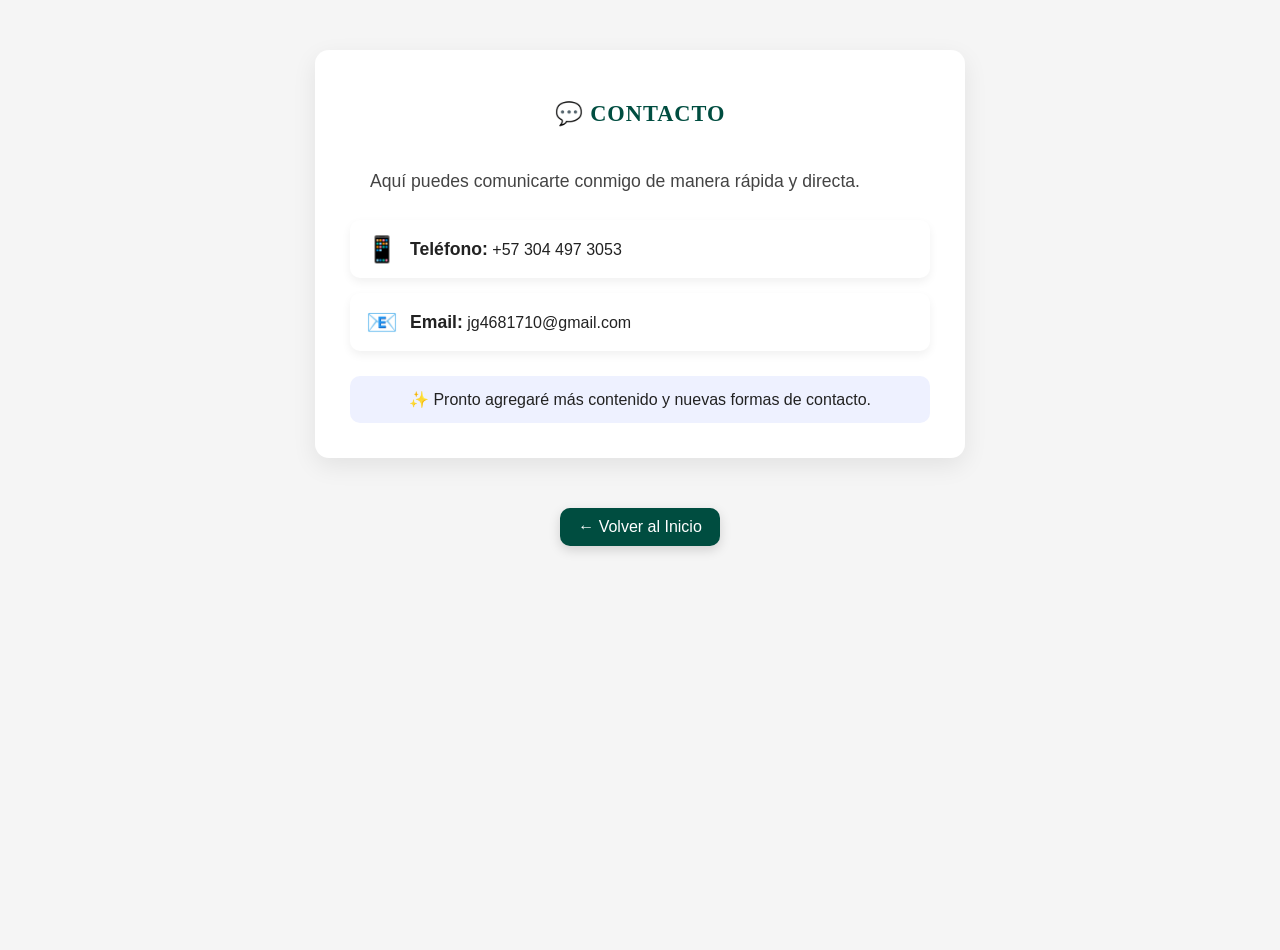
<file: pages/contacto.html>
<!doctype html>
<html lang="es">
<head>
  <meta charset="utf-8" />
  <meta name="viewport" content="width=device-width, initial-scale=1" />
  <title>Contacto — Julian Gutiérrez</title>

  <!-- IMPORTA styles.css (esta línea NO toca la página principal) -->
  <link rel="stylesheet" href="../css/styles.css">
</head>

<body>

  <div class="contact-page">

    <h1 class="contact-title">💬 Contacto</h1>

    <p class="intro">
      Aquí puedes comunicarte conmigo de manera rápida y directa.
    </p>

    <!-- TELEFONO -->
<div class="contact-item phone" id="phoneBox">
  <span class="emoji">📱</span>
  <div>
    <strong>Teléfono:</strong>
    <span class="text">+57 304 497 3053</span>
  </div>
</div>

    <!-- EMAIL -->
<div class="contact-item" onclick="onEmailClick()">
  <span class="emoji">📧</span>
  <div>
    <strong>Email:</strong>
    <span class="text">jg4681710@gmail.com</span>
  </div>
</div>


    <!-- MENSAJE FINAL -->
    <div class="soon">
      ✨ Pronto agregaré más contenido y nuevas formas de contacto.
    </div>

  </div>

  <!-- Botón Volver al Inicio -->
  <a class="back-btn" href="../index.html">← Volver al Inicio</a>

  <script>
  // MENSAJE DE LLAMADA
  function showCallMessage() {
    const msg = document.getElementById("callMessage");
    msg.classList.add("show");
    setTimeout(() => msg.classList.remove("show"), 3500);
  }

  // CLICK EN TELÉFONO
  function onPhoneClick() {
    showCallMessage();
    setTimeout(() => {
      window.location.href = "tel:+573044973053";
    }, 1200);
  }

  // CLICK EN EMAIL → IR A CONTACTO & ENVÍO EN INDEX
  function onEmailClick() {
    window.location.href = "../index.html#contacto";
  }
</script>

<div id="callMessage" class="call-alert">
  <span class="sound-wave">🔊</span>
  <span class="sound-wave">🔊</span>
  <span class="sound-wave">🔊</span>
  <br>

 <div id="callMessage" class="call-alert">
  🔊 La llamada está sonando… Por favor espera.
</div>


<script>
  const phoneBox = document.getElementById("phoneBox");
  const callMsg = document.getElementById("callMessage");

  phoneBox.addEventListener("click", function(e) {
    e.preventDefault(); // Evita que abra app de llamadas

    callMsg.style.display = "block";

    // Sonido/onda animada (tres vibraciones)
    callMsg.innerHTML = "🔊 La llamada está sonando…";

    let count = 0;
    const interval = setInterval(() => {
      callMsg.innerHTML = "🔊".repeat(count + 1) + " Llamando…";
      count++;

      if (count === 3) clearInterval(interval);
    }, 500);

    // Ocultar después de 3 segundos
    setTimeout(() => {
      callMsg.style.display = "none";
    }, 3000);
  });
</script>

</body>
</html>
</file>
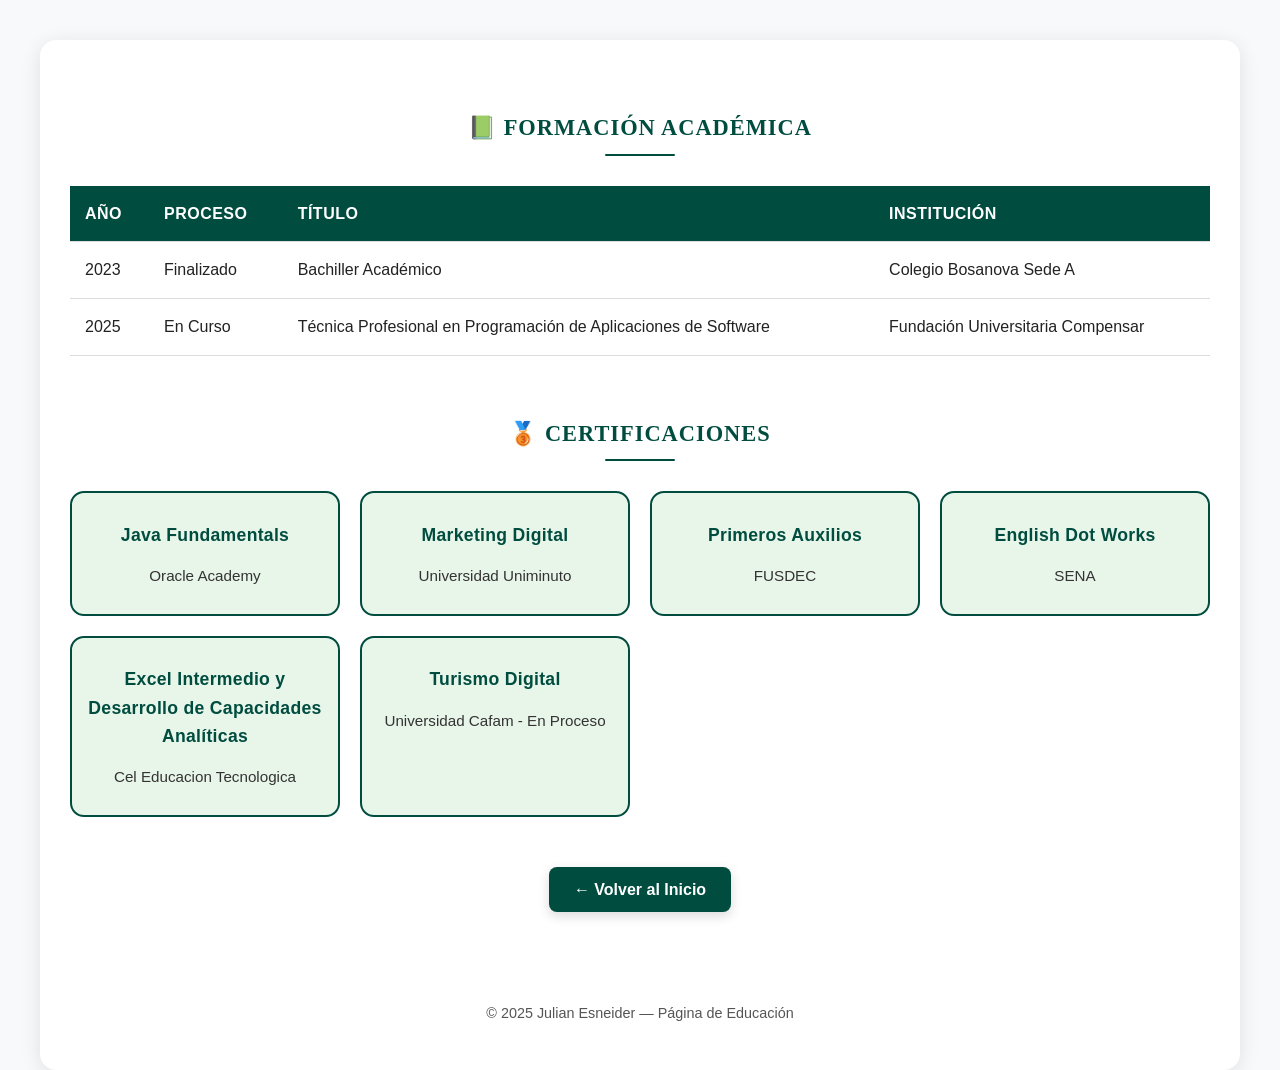
<file: pages/educacion.html>
<!doctype html>
<html lang="es">
<head>
  <meta charset="utf-8">
  <meta name="viewport" content="width=device-width,initial-scale=1">
  <title>Formación Académica — Julian Esneider</title>
  <link rel="stylesheet" href="../css/styles.css">
  <style>
    body {
      background-color: #f8f9fa;
      font-family: 'Poppins', sans-serif;
      color: #222;
      line-height: 1.6;
      padding: 40px;
    }

    h1, h2 {
      text-align: center;
      color: #004d40; /* Verde oscuro elegante */
      margin-bottom: 25px;
    }

    .edu-section {
      max-width: 1500px;
      margin: 0 auto;
      background: white;
      padding: 30px 30px;
      border-radius: 16px;
      box-shadow: 0 4px 20px rgba(0,0,0,0.1);
    }

    /* Tabla de formación académica */
    table {
      width: 100%;
      border-collapse: collapse;
      margin-bottom: 60px;
    }

    th, td {
      border-bottom: 1px solid #ddd;
      padding: 15px;
      text-align: left;
    }

    th {
      background-color: #004d40;
      color: #fff;
      text-transform: uppercase;
      font-weight: 600;
      letter-spacing: 0.5px;
    }

    tr:hover {
      background-color: #f1f1f1;
    }

    /* Certificaciones */
    .cert-grid {
      display: grid;
      grid-template-columns: repeat(auto-fit, minmax(270px, 1fr));
      gap: 20px;
    }

    .cert-card {
      background: #e8f5e9;
      border: 2px solid #004d40;
      border-radius: 14px;
      padding: 10px;
      text-align: center;
      transition: all 0.3s ease;
    }

    .cert-card:hover {
      transform: translateY(-6px);
      box-shadow: 0 6px 18px rgba(0,0,0,0.15);
    }

    .cert-card h3 {
      color: #004d40;
      font-size: 1.1em;
      margin-bottom: 5px;
    }

    .cert-card p {
      font-size: 0.95em;
      color: #333;
    }

    /* Botón de regreso */
    .back-btn {
      display: inline-block;
      background: #004d40;
      color: white;
      padding: 10px 25px;
      border-radius: 8px;
      text-decoration: none;
      margin-top: 50px;
      font-weight: 600;
      transition: all 0.3s ease;
    }

    .back-btn:hover {
      background: #00796b;
    }

    .footer-note {
      text-align: center;
      color: #555;
      font-size: 0.9em;
      margin-top: 50px;
    }
  </style>
</head>
<body>
  <section class="edu-section">
    <h1>📗 Formación Académica</h1>

    <table>
      <thead>
        <tr>
          <th>Año</th>
          <th>Proceso</th>
          <th>Título</th>
          <th>Institución</th>
        </tr>
      </thead>
      <tbody>
        <tr>
          <td>2023</td>
          <td>Finalizado</td>
          <td>Bachiller Académico</td>
          <td>Colegio Bosanova Sede A</td>
        </tr>
        <tr>
          <td>2025</td>
          <td>En Curso</td>
          <td>Técnica Profesional en Programación de Aplicaciones de Software</td>
          <td>Fundación Universitaria Compensar</td>
        </tr>
      </tbody>
    </table>

    <h2>🥉 Certificaciones</h2>
    <div class="cert-grid">
      <div class="cert-card">
        <h3>Java Fundamentals</h3>
        <p>Oracle Academy</p>
      </div>
      <div class="cert-card">
        <h3>Marketing Digital</h3>
        <p>Universidad Uniminuto</p>
      </div>
      <div class="cert-card">
        <h3>Primeros Auxilios</h3>
        <p>FUSDEC</p>
      </div>
      <div class="cert-card">
        <h3>English Dot Works</h3>
        <p>SENA</p>
      </div>
      <div class="cert-card">
        <h3>Excel Intermedio y Desarrollo de Capacidades Analíticas</h3>
        <p>Cel Educacion Tecnologica</p>
      </div>
      <div class="cert-card">
        <h3>Turismo Digital</h3>
        <p>Universidad Cafam - En Proceso</p>
      </div>
    </div>

    <div style="text-align:center;">
      <a href="../index.html" class="back-btn">← Volver al Inicio</a>
    </div>

    <p class="footer-note">© 2025 Julian Esneider — Página de Educación</p>
  </section>
</body>
</html>
</file>
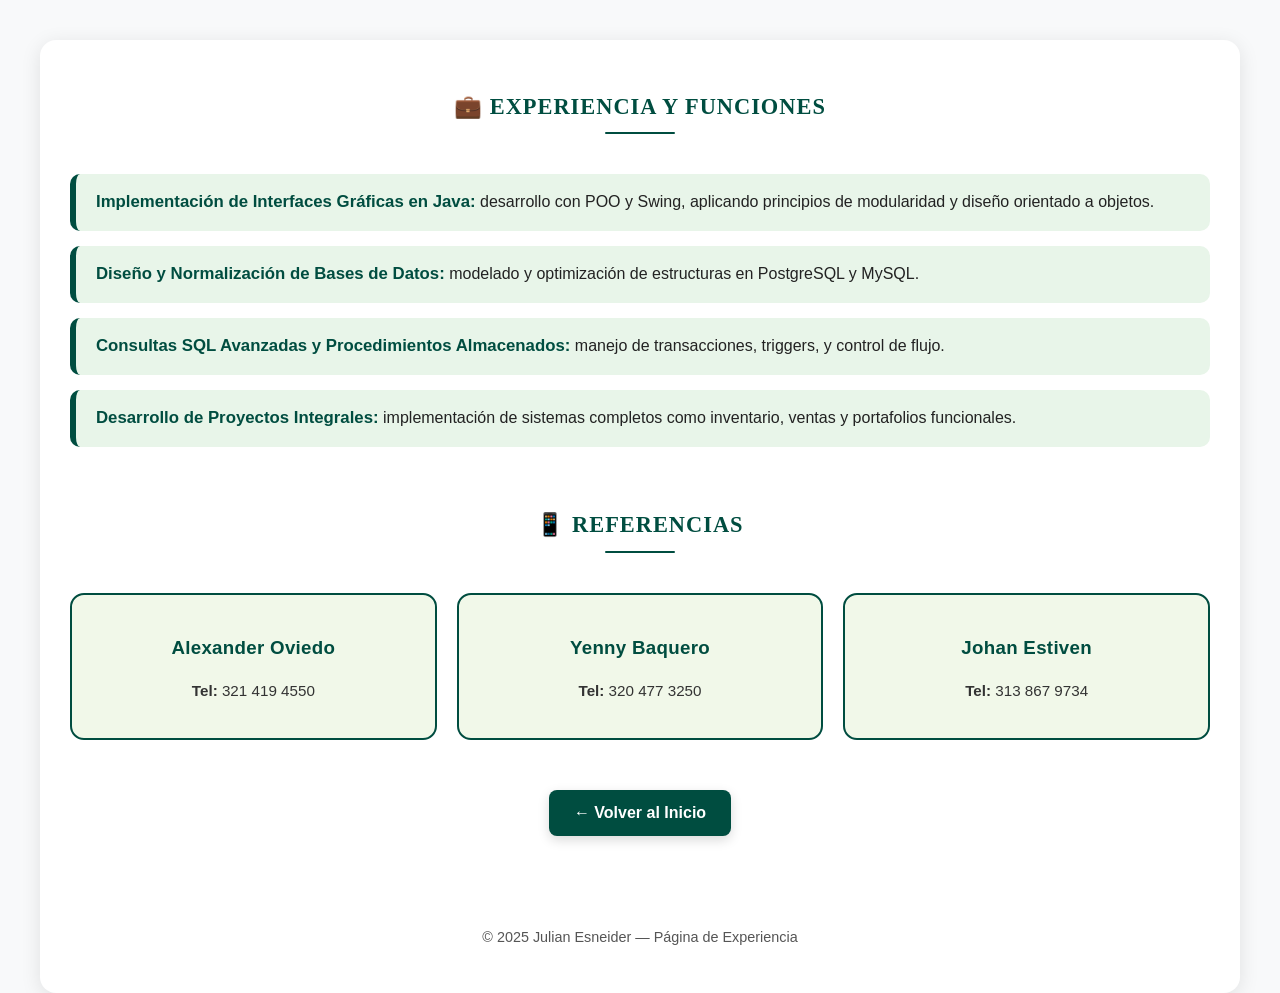
<file: pages/experiencia.html>
<!doctype html>
<html lang="es">
<head>
  <meta charset="utf-8">
  <meta name="viewport" content="width=device-width,initial-scale=1">
  <title>Experiencia — Julian Esneider</title>
  <link rel="stylesheet" href="../css/styles.css">
  <style>
    body {
      background-color: #f8f9fa;
      font-family: 'Poppins', sans-serif;
      color: #222;
      line-height: 1.6;
      padding: 40px;
    }

    h1, h2 {
      text-align: center;
      color: #004d40;
      margin-bottom: 25px;
    }

    .exp-section {
      max-width: 1500px;
      margin: 0 auto;
      background: white;
      padding: 30px 30px;
      border-radius: 16px;
      box-shadow: 0 4px 20px rgba(0,0,0,0.1);
    }

    /* Bloque de experiencia */
    .exp-list {
      list-style: none;
      padding: 0;
      margin-bottom: 60px;
    }

    .exp-list li {
      background: #e8f5e9;
      border-left: 6px solid #004d40;
      margin-bottom: 15px;
      padding: 15px 20px;
      border-radius: 10px;
      transition: transform 0.3s ease;
    }

    .exp-list li:hover {
      transform: translateX(5px);
      box-shadow: 0 4px 15px rgba(0,0,0,0.1);
    }

    .exp-list li strong {
      color: #004d40;
      font-size: 1.05em;
    }

    /* Referencias */
    .ref-grid {
      display: grid;
      grid-template-columns: repeat(auto-fit, minmax(260px, 1fr));
      gap: 20px;
    }

    .ref-card {
      background: #f1f8e9;
      border: 2px solid #004d40;
      border-radius: 14px;
      padding: 20px;
      text-align: center;
      transition: all 0.3s ease;
    }

    .ref-card:hover {
      transform: translateY(-6px);
      box-shadow: 0 6px 18px rgba(0,0,0,0.15);
    }

    .ref-card h3 {
      color: #004d40;
      margin-bottom: 5px;
    }

    .ref-card p {
      font-size: 0.95em;
      color: #333;
    }

    /* Botón de regreso */
    .back-btn {
      display: inline-block;
      background: #004d40;
      color: white;
      padding: 10px 25px;
      border-radius: 8px;
      text-decoration: none;
      margin-top: 50px;
      font-weight: 600;
      transition: all 0.3s ease;
    }

    .back-btn:hover {
      background: #00796b;
    }

    .footer-note {
      text-align: center;
      color: #555;
      font-size: 0.9em;
      margin-top: 50px;
    }
  </style>
</head>
<body>
  <section class="exp-section">
    <h1>💼 Experiencia y Funciones</h1>
    <ul class="exp-list">
      <li><strong>Implementación de Interfaces Gráficas en Java:</strong> desarrollo con POO y Swing, aplicando principios de modularidad y diseño orientado a objetos.</li>
      <li><strong>Diseño y Normalización de Bases de Datos:</strong> modelado y optimización de estructuras en PostgreSQL y MySQL.</li>
      <li><strong>Consultas SQL Avanzadas y Procedimientos Almacenados:</strong> manejo de transacciones, triggers, y control de flujo.</li>
      <li><strong>Desarrollo de Proyectos Integrales:</strong> implementación de sistemas completos como inventario, ventas y portafolios funcionales.</li>
    </ul>

    <h2>📱 Referencias</h2>
    <div class="ref-grid">
      <div class="ref-card">
        <h3>Alexander Oviedo</h3>
        <p><strong>Tel:</strong> 321 419 4550</p>
      </div>

      <div class="ref-card">
        <h3>Yenny Baquero</h3>
        <p><strong>Tel:</strong> 320 477 3250</p>
      </div>

      <div class="ref-card">
        <h3>Johan Estiven</h3>
        <p><strong>Tel:</strong> 313 867 9734</p>
      </div>
    </div>

    <div style="text-align:center;">
      <a href="../index.html" class="back-btn">← Volver al Inicio</a>
    </div>

    <p class="footer-note">© 2025 Julian Esneider — Página de Experiencia</p>
  </section>
</body>
</html>
</file>
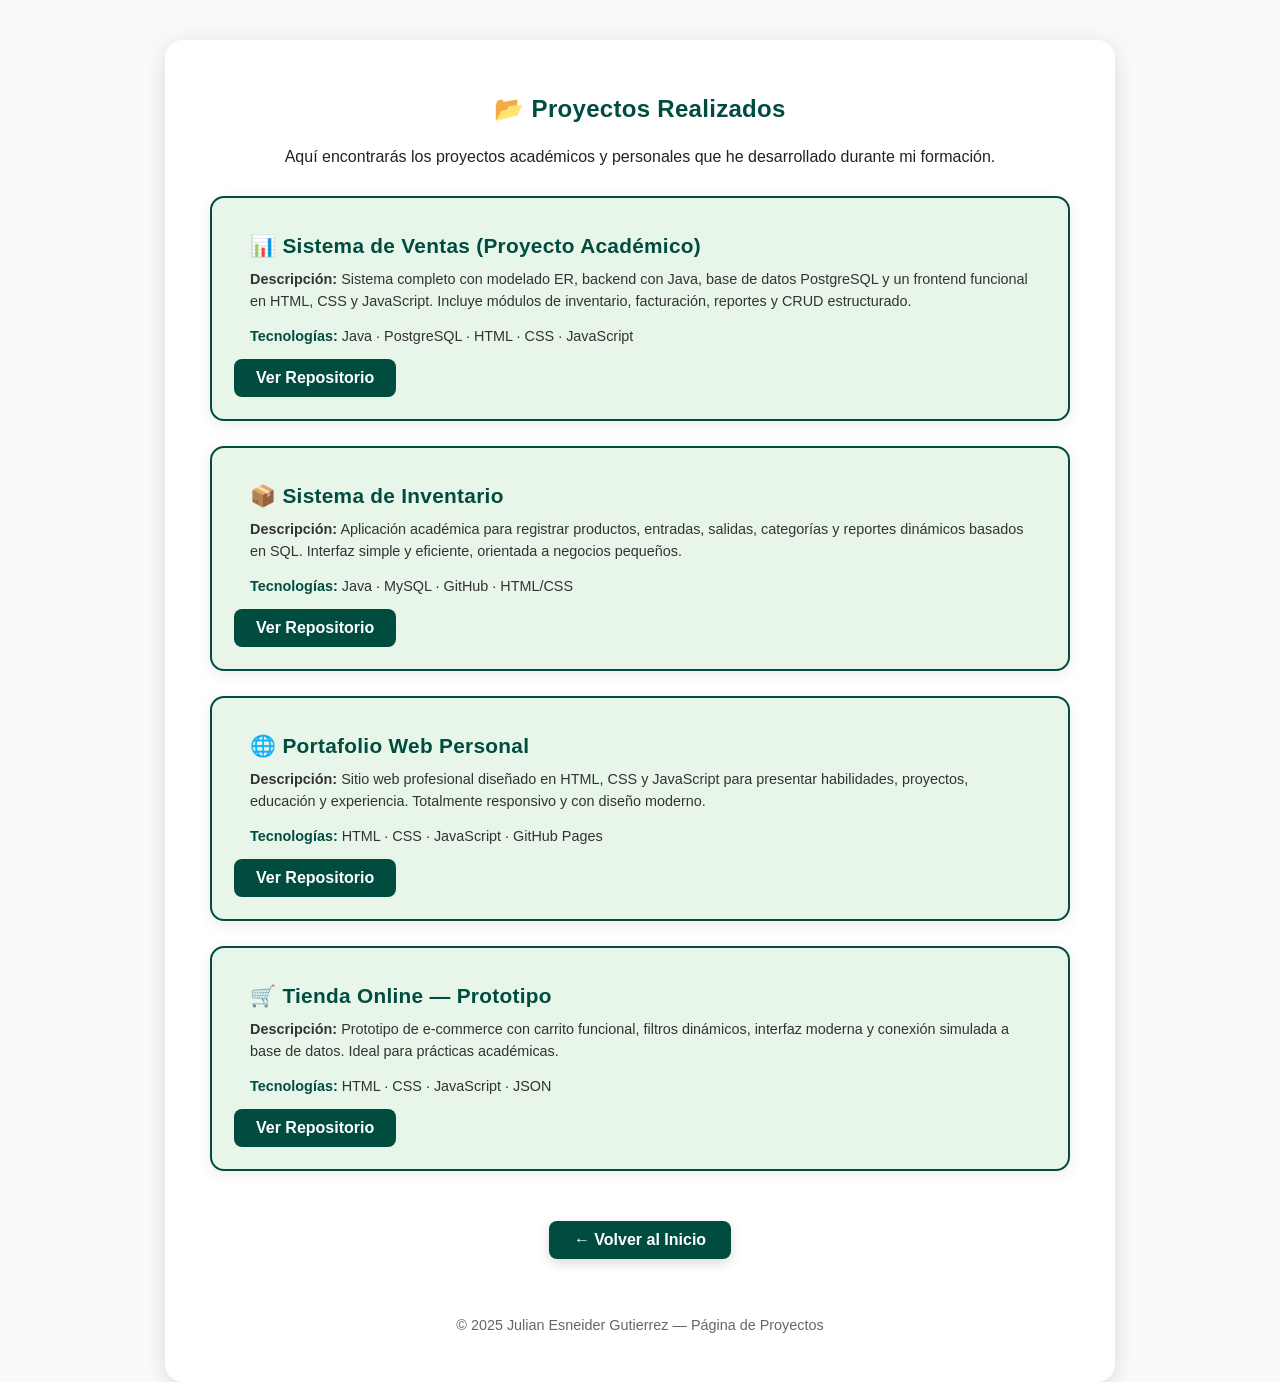
<file: pages/proyectos.html>
<!doctype html>
<html lang="es">
<head>
  <meta charset="utf-8">
  <meta name="viewport" content="width=device-width,initial-scale=1">
  <title>Proyectos — Julian Esneider Gutierrez</title>
  <link rel="stylesheet" href="../css/styles.css">

  <style>
    body {
      background-color: #f8f9fa;
      font-family: 'Poppins', sans-serif;
      color: #222;
      padding: 40px;
    }

    h1, h2 {
      text-align: center;
      color: #004d40;
      margin-bottom: 25px;
    }

    .projects-section {
      max-width: 950px;
      margin: 0 auto;
      background: #ffffff;
      padding: 35px 45px;
      border-radius: 18px;
      box-shadow: 0 4px 20px rgba(0,0,0,0.12);
    }

    /* Tarjetas de proyectos */
    .project-card {
      background: #e8f5e9;
      border: 2px solid #004d40;
      padding: 22px;
      border-radius: 14px;
      margin-bottom: 25px;
      transition: all 0.3s ease;
    }

    .project-card:hover {
      transform: translateY(-6px);
      box-shadow: 0 6px 18px rgba(0,0,0,0.15);
    }

    .project-card h3 {
      color: #004d40;
      margin-bottom: 10px;
      font-size: 1.3em;
    }

    .project-card p {
      margin-bottom: 12px;
      color: #333;
      line-height: 1.55;
    }

    .tech-list strong {
      color: #004d40;
    }

    /* Botón repositorio */
    .repo-btn {
      display: inline-block;
      background-color: #004d40;
      color: white;
      padding: 10px 22px;
      border-radius: 8px;
      text-decoration: none;
      font-weight: 600;
      transition: all 0.3s ease;
    }

    .repo-btn:hover {
      background-color: #00695c;
      transform: scale(1.05);
    }

    /* Botón regreso */
    .back-btn {
      display: inline-block;
      background: #004d40;
      color: white;
      padding: 10px 25px;
      border-radius: 8px;
      text-decoration: none;
      font-weight: 600;
      margin-top: 25px;
      transition: 0.3s;
    }

    .back-btn:hover {
      background: #00796b;
    }

    .footer-note {
      text-align: center;
      margin-top: 18px;
      color: #666;
      font-size: 0.9em;
    }
  </style>
</head>

<body>
  <section class="projects-section">
    <h1>📂 Proyectos Realizados</h1>
    <p style="text-align:center;margin-bottom:30px;">
      Aquí encontrarás los proyectos académicos y personales que he desarrollado durante mi formación.
    </p>

    <!-- PROYECTO 1 -->
    <div class="project-card">
      <h3>📊 Sistema de Ventas (Proyecto Académico)</h3>
      <p><strong>Descripción:</strong> Sistema completo con modelado ER, backend con Java, base de datos PostgreSQL y un frontend funcional en HTML, CSS y JavaScript. Incluye módulos de inventario, facturación, reportes y CRUD estructurado.</p>

      <p class="tech-list">
        <strong>Tecnologías:</strong> Java · PostgreSQL · HTML · CSS · JavaScript
      </p>

      <a href="https://github.com/tuusuario/proyecto-ventas" class="repo-btn" target="_blank">
        Ver Repositorio
      </a>
    </div>

    <!-- PROYECTO 2 -->
    <div class="project-card">
      <h3>📦 Sistema de Inventario</h3>
      <p><strong>Descripción:</strong> Aplicación académica para registrar productos, entradas, salidas, categorías y reportes dinámicos basados en SQL. Interfaz simple y eficiente, orientada a negocios pequeños.</p>

      <p class="tech-list">
        <strong>Tecnologías:</strong> Java · MySQL · GitHub · HTML/CSS
      </p>

      <a href="https://github.com/tuusuario/inventario" class="repo-btn" target="_blank">
        Ver Repositorio
      </a>
    </div>

    <!-- PROYECTO 3 -->
    <div class="project-card">
      <h3>🌐 Portafolio Web Personal</h3>
      <p><strong>Descripción:</strong> Sitio web profesional diseñado en HTML, CSS y JavaScript para presentar habilidades, proyectos, educación y experiencia. Totalmente responsivo y con diseño moderno.</p>

      <p class="tech-list">
        <strong>Tecnologías:</strong> HTML · CSS · JavaScript · GitHub Pages
      </p>

      <a href="https://github.com/tuusuario/portafolio" class="repo-btn" target="_blank">
        Ver Repositorio
      </a>
    </div>

    <!-- PROYECTO 4 -->
    <div class="project-card">
      <h3>🛒 Tienda Online — Prototipo</h3>
      <p><strong>Descripción:</strong> Prototipo de e-commerce con carrito funcional, filtros dinámicos, interfaz moderna y conexión simulada a base de datos. Ideal para prácticas académicas.</p>

      <p class="tech-list">
        <strong>Tecnologías:</strong> HTML · CSS · JavaScript · JSON
      </p>

      <a href="https://github.com/tuusuario/tienda-online" class="repo-btn" target="_blank">
        Ver Repositorio
      </a>
    </div>

    <div style="text-align:center;">
      <a href="../index.html" class="back-btn">← Volver al Inicio</a>
    </div>

    <p class="footer-note">© 2025 Julian Esneider Gutierrez — Página de Proyectos</p>
  </section>

</body>
</html>
</file>
<file: css/styles.css>
/* styles.css — Diseño profesional para Hoja de Vida de Julian */
/* Paleta: verde (principal), blanco, negro y acento rojo si necesario */
:root {
  --green: #0b8a3e;
  --green-dark: #066f31;
  --bg: #f7faf7;
  --card-bg: #ffffff;
  --text: #08120f;
  --muted: #5f6b63;
  --accent: #c62828;
  /* usar solo para acentos puntuales */
  --radius: 14px;
  --shadow: 0 8px 30px rgba(6, 22, 10, 0.07);
  --container: 1100px;
  --gap: 22px;
}

/* Tipografía del sistema (rápida y profesional). Puedes añadir Google Fonts si quieres. */
* {
  box-sizing: border-box
}

html,
body {
  height: 100%
}

body {
  font-family: system-ui, -apple-system, "Segoe UI", Roboto, "Helvetica Neue", Arial;
  background: var(--bg);
  color: var(--text);
  margin: 0;
  -webkit-font-smoothing: antialiased;
}

/* Container central */
.container {
  width: 90%;
  max-width: var(--container);
  margin: 0 auto;
}

/* Skip link accesible */
.skip-link {
  position: absolute;
  left: -9999px
}

.skip-link:focus {
  position: fixed;
  left: 12px;
  top: 12px;
  background: var(--green);
  color: white;
  padding: 8px;
  border-radius: 8px;
  z-index: 1000
}

/* HEADER: compacto y equilibrado */
.site-header {
  background: linear-gradient(90deg, var(--green), var(--green-dark));
  color: white;
  padding: 18px 0 8px 0
}

.header-inner {
  display: flex;
  align-items: center;
  justify-content: space-between;
  gap: var(--gap)
}

.profile {
  display: flex;
  align-items: center;
  gap: 16px
}

.profile-pic {
  width: 98px;
  height: 98px;
  border-radius: 12px;
  object-fit: cover;
  border: 3px solid rgba(255, 255, 255, 0.12)
}

.profile-text h1 {
  margin: 0;
  font-size: 1.4rem
}

.profile-text .role {
  margin: 6px 0 0;
  color: rgba(255, 255, 255, 0.95)
}

.profile-text .micro {
  margin: 6px 0 0;
  font-size: 0.9rem;
  color: rgba(255, 255, 255, 0.9)
}

/* CONTACT-COMPACT: Pills separados para evitar encimamiento */
.contact-compact {
  display: flex;
  align-items: center;
  gap: 10px
}

.pill {
  display: inline-flex;
  align-items: center;
  gap: 10px;
  padding: 8px 12px;
  border-radius: 111px;
  background: rgba(99, 86, 86, 0.06);
  text-decoration: none;
  color: solid rgba(255, 255, 255, 0.06);
  font-weight: 500
}

.pill .icon {
  width: 18px;
  height: 18px
}

/* PHONE destacada (NEGRO) */
.pill.phone {
  background: linear-gradient(90deg, #796b6b, #665a5a);
  border: 2px solid rgba(121, 105, 10, 0.308)
}

.pill.phone span {
  color: #000000;
  font-weight: 700
}

/* EMAIL diferente: fondo claro dentro del pill para contraste */
.pill.email {
  background: #000000(255, 255, 255, 0.12);
  color: rgb(0, 0, 0)
}

.icon-mail {
  width: 18px;
  height: 18px;
  vertical-align: middle
}

/* WhatsApp icon: usa la imagen que subes a assets/img/whatsapp.png */
.pill.wa img.wa-icon {
  width: 50px;
  height: 47px;
  border-radius: 8px;
  display: block
}

/* CV btn separado y claro */
.btn-cv {
  background: white;
  color: var(--green);
  padding: 8px 10px;
  border-radius: 30px;
  text-decoration: none;
  font-weight: 700;
  margin-left: 6px;
  border: 2px solid rgba(255, 255, 255, 0.06)
}

/* NAV simple y con espacio */
.main-nav {
  display: flex;
  gap: 10px;
  justify-content: center;
  padding: 12px 0
}

.nav-link {
  color: rgb(255, 255, 255);
  text-decoration: none;
  padding: 8px 12px;
  border-radius: 999px;
  border: 1px solid rgba(255, 255, 255, 0.08);
  font-weight: 700
}

.nav-link:hover {
  background: rgba(255, 255, 255, 0.12);
  color: white;
  transform: translateY(-3px)
}

/* PANEL (secciones). Aquí se maneja el espaciado para que no queden pegadas */
.panel {
  background: var(--card-bg);
  margin: 30px 0;
  padding: 28px;
  border-radius: var(--radius);
  box-shadow: var(--shadow);
}

/* HERO */
.hero {
  display: grid;
  grid-template-columns: 1fr 360px;
  gap: 28px;
  align-items: start
}

.hero-left h2 {
  font-size: 1.6rem;
  margin: 0 0 10px
}

.lead {
  color: var(--muted);
  margin-bottom: 14px
}

.cta-group {
  display: flex;
  gap: 10px;
  flex-wrap: wrap
}

.btn {
  padding: 10px 14px;
  border-radius: 12px;
  border: none;
  cursor: pointer;
  font-weight: 800
}

.btn.primary {
  background: var(--green);
  color: white
}

.btn.outline {
  background: transparent;
  border: 2px solid var(--green);
  color: var(--green)
}

.btn.ghost {
  background: transparent;
  border: 1px dashed #ddd;
  color: var(--muted)
}

.btn.small {
  padding: 6px 8px;
  font-size: 0.9rem
}

/* PROFILE CARD (hero-right) */
.profile-card {
  position: relative;
  border-radius: 10px;
  overflow: hidden
}

.banner-img {
  width: 100%;
  height: 120px;
  object-fit: cover;
  display: block
}

.card-photo {
  position: absolute;
  left: 25px;
  top: 72px;
  width: 84px;
  height: 84px;
  border-radius: 10px;
  border: 2px solid white;
  object-fit: cover
}

.card-body {
  padding: 86px 18px 18px 18px;
  background: linear-gradient(180deg, rgba(255, 255, 255, 0.95), white)
}

/* SKILLS GRID */
.skills-grid {
  display: grid;
  grid-template-columns: repeat(auto-fit, minmax(220px, 1fr));
  gap: 16px
}

.skill-card {
  padding: 14px;
  border-radius: 10px;
  background: linear-gradient(180deg, #fff, #fbfff9);
  border: 1px solid rgba(11, 138, 62, 0.05)
}

/* TIMELINE */
.timeline {
  padding-left: 18px;
  border-left: 3px solid rgba(11, 138, 62, 0.08)
}

.timeline li {
  margin: 12px 0;
  padding-left: 12px;
  position: relative
}

.timeline li::before {
  content: "";
  position: absolute;
  left: -11px;
  top: 6px;
  width: 12px;
  height: 12px;
  background: var(--green);
  border-radius: 50%;
  border: 3px solid white
}

/* PROJECTS */
.projects-grid {
  display: grid;
  grid-template-columns: repeat(auto-fit, minmax(240px, 1fr));
  gap: 16px
}

.project-card {
  padding: 12px;
  border-radius: 10px;
  background: linear-gradient(180deg, #fff, #fbfff9);
  border: 1px solid rgba(11, 138, 62, 0.05)
}

.project-card img {
  width: 100%;
  height: 150px;
  object-fit: cover;
  border-radius: 8px
}

.card-actions {
  display: flex;
  gap: 8px;
  margin-top: 10px
}

/* CONTACT GRID: formulario + aside */
.contact-grid {
  display: grid;
  grid-template-columns: 1fr 320px;
  gap: 18px
}

.contact-form input,
.contact-form textarea {
  width: 100%;
  padding: 10px;
  border-radius: 8px;
  border: 1px solid #d8d8d8;
  margin-bottom: 12px;
  font-size: 0.95rem
}

.form-actions {
  display: flex;
  gap: 8px;
  align-items: center;
  flex-wrap: wrap
}

.contact-aside {
  background: linear-gradient(180deg, #fbfff9, #ffffff);
  padding: 12px;
  border-radius: 10px;
  border: 1px solid rgba(11, 138, 62, 0.05)
}

/* Modal */
.modal {
  position: fixed;
  inset: 0;
  display: flex;
  align-items: center;
  justify-content: center;
  background: rgba(6, 10, 6, 0.45);
  opacity: 0;
  pointer-events: none;
  transition: opacity .18s ease;
  z-index: 9999
}

.modal[aria-hidden="false"] {
  opacity: 1;
  pointer-events: auto
}

.modal-panel {
  background: var(--card-bg);
  padding: 18px;
  border-radius: 12px;
  max-width: 640px;
  width: 94%
}

.modal-close {
  position: absolute;
  right: 20px;
  top: 16px;
  background: transparent;
  border: none;
  font-size: 1.5rem;
  cursor: pointer
}

/* FOOTER */
.site-footer {
  padding: 18px 0;
  text-align: center;
  color: var(--muted);
  font-size: 0.95rem
}

/* RESPONSIVE: evitar solapamiento en móvil */
@media(max-width:980px) {
  .hero {
    grid-template-columns: 1fr
  }

  .header-inner {
    flex-direction: column;
    align-items: flex-start;
    gap: 10px
  }

  .contact-compact {
    flex-wrap: wrap;
    gap: 8px
  }

  .contact-grid {
    grid-template-columns: 1fr
  }
}

/* ============================= */
/* ESTILOS GENERALES Y ENCABEZADO */
/* ============================= */

:root {
  --verde: #046a38;
  --verde-oscuro: #033d21;
  --negro: #111;
  --blanco: #fff;
  --rojo: #e74c3c;
  --gris-suave: #f5f5f5;
  --trans: all 0.3s ease;
}

body {
  font-family: 'Poppins', sans-serif;
  margin: 0;
  background-color: var(--gris-suave);
  color: #222;
}

/* ======================= */
/* HEADER PRINCIPAL        */
/* ======================= */

.site-header {
  background: var(--verde);
  color: var(--blanco);
  border-bottom: 4px solid var(--verde-oscuro);
  padding: 20px 30px 25px 30px;
}

.header-inner {
  display: flex;
  flex-direction: column;
  align-items: center;
  gap: 15px;
}

/* PERFIL PRINCIPAL */
.profile {
  display: flex;
  align-items: center;
  gap: 20px;
}

.profile-pic {
  width: 110px;
  height: 110px;
  border-radius: 16px;
  border: 3px solid var(--blanco);
  object-fit: cover;
}

.profile-text h1 {
  margin: 0;
  font-size: 1.6rem;
  font-weight: 700;
}

.profile-text .surname {
  color: #fffa;
}

.role {
  margin: 4px 0;
  font-weight: 500;
}

.micro {
  font-size: 0.85rem;
  color: #ddf;
}

/* ======================= */
/* CONTACTO COMPACTO (banner) */
/* ======================= */

.contact-compact {
  display: flex;
  align-items: center;
  justify-content: center;
  flex-wrap: wrap;
  gap: 15px;
  margin-top: 7px;
}

/* Estilo general de cada "pill" */
.pill {
  display: inline-flex;
  align-items: center;
  justify-content: center;
  gap: 17px;
  font-weight: 600;
  text-decoration: none;
  padding: 6px 16px;
  border-radius: 45px;
  transition: var(--trans);
}

/* Teléfono: fondo negro, texto rojo */
.pill.phone {
  background: var(--blanco);
  color: var(--rojo);

}

.pill.phone:hover {
  transform: scale(1.05);
  opacity: 0.9;
}

/* Correo: fondo blanco, texto verde */
.pill.email {
  background: var(--blanco);
  color: var(--verde);
  font-weight: 700;
  border: 2px solid var(--verde);
}

.pill.email:hover {
  background: var(--verde);
  color: var(--blanco);
}

/* Icono del sobre dentro del correo */
.icon-mail {
  width: 18px;
  height: 18px;
  fill: currentColor;
  vertical-align: middle;
  color: var(--gris);
}

/* WhatsApp (usa tu propio logo real) */
.pill.wa {
  background: transparent;
  padding: 0;
}

.wa-icon {
  width: 36px;
  height: 36px;
  border-radius: 8px;
  transition: var(--trans);
}

.wa-icon:hover {
  transform: scale(1.15);
}

/* Botón CV */
.btn-cv {
  background: var(--blanco);
  color: var(--verde);
  font-weight: 700;
  padding: 8px 18px;
  border-radius: 40px;
  border: 2px solid var(--verde);
  text-decoration: none;
  transition: var(--trans);
}

.btn-cv:hover {
  background: var(--verde);
  color: var(--blanco);
}

/* ======================= */
/* NAVEGACIÓN PRINCIPAL    */
/* ======================= */

.main-nav {
  display: flex;
  justify-content: center;
  gap: 14px;
  flex-wrap: wrap;
  margin-top: 10px;
}

.main-nav .nav-link {
  background-color: rgba(255, 255, 255, 0.15);
  color: var(--blanco);
  padding: 6px 14px;
  border-radius: 30px;
  text-decoration: none;
  font-weight: 500;
  transition: var(--trans);
}

.main-nav .nav-link:hover,
.main-nav .nav-link:focus {
  background: var(--blanco);
  color: var(--verde);
}

/* ======================= */
/* RESPONSIVE HEADER       */
/* ======================= */

@media (max-width: 768px) {
  .header-inner {
    align-items: center;
    text-align: center;
  }

  .profile {
    flex-direction: column;
  }

  .contact-compact {
    flex-direction: column;
    gap: 10px;
  }

  .profile-pic {
    width: 90px;
    height: 90px;
  }
}

/* ======================= */
/* TARJETAS DE PROYECTOS   */
/* ======================= */

.projects-grid {
  display: grid;
  grid-template-columns: repeat(auto-fit, minmax(280px, 1fr));
  gap: 24px;
  margin-top: 20px;
}

.project-card {
  background: #fff;
  border-radius: 14px;
  box-shadow: 0 4px 15px rgba(0, 0, 0, 0.08);
  overflow: hidden;
  transition: transform 0.3s ease, box-shadow 0.3s ease;
  text-align: left;
}

.project-card:hover {
  transform: translateY(-6px);
  box-shadow: 0 8px 22px rgba(0, 0, 0, 0.15);
}

.project-card img {
  width: 100%;
  height: 230px;
  object-fit: cover;
  border-bottom: 3px solid #046a38;
}

.project-card h3 {
  margin: 14px 16px 6px;
  color: #046a38;
  font-size: 1.1rem;
}

.project-card p {
  margin: 0 16px 14px;
  color: #333;
  font-size: 0.9rem;
}

.ver-btn {
  margin: 0 16px 16px;
  background: #046a38;
  color: #fff;
  border: none;
  border-radius: 8px;
  padding: 8px 16px;
  font-weight: 600;
  cursor: pointer;
  transition: all 0.3s ease;
}

.ver-btn:hover {
  background: #033d21;
}

/* ======================= */
/* MODAL DETALLE PROYECTO  */
/* ======================= */

.modal-proyecto {
  display: none;
  position: fixed;
  top: 0;
  left: 0;
  width: 100%;
  height: 100%;
  background: rgba(0, 0, 0, 0.6);
  justify-content: center;
  align-items: center;
  z-index: 1000;
}

.modal-proyecto.active {
  display: flex;
}

.modal-content {
  background: #fff;
  color: #333;
  border-radius: 14px;
  max-width: 700px;
  width: 90%;
  padding: 25px;
  box-shadow: 0 6px 20px rgba(0, 0, 0, 0.2);
  animation: fadeIn 0.3s ease;
}

.close-modal {
  background: transparent;
  border: none;
  font-size: 1.8rem;
  color: #046a38;
  float: right;
  cursor: pointer;
}

.modal-content img {
  width: 100%;
  border-radius: 10px;
  margin-top: 10px;
}

.modal-content h3 {
  color: #046a38;
  margin-bottom: 10px;
}

.modal-content ul {
  margin-top: 10px;
  list-style: square;
  padding-left: 20px;
}

@keyframes fadeIn {
  from {
    opacity: 0;
    transform: scale(0.95);
  }

  to {
    opacity: 1;
    transform: scale(1);
  }
}

/* ===== CRONOLOGÍA PROFESIONAL ===== */
#timeline {
  background: #f9fdf9;
  padding: 2rem;
  border-radius: 20px;
  box-shadow: 0 4px 12px rgba(0, 0, 0, 0.05);
  margin-top: 2rem;
}

#timeline h2 {
  color: #046a38;
  font-size: 1.6rem;
  margin-bottom: 1.5rem;
  border-left: 6px solid #046a38;
  padding-left: 10px;
  font-weight: 700;
}

.timeline {
  list-style: none;
  border-left: 3px solid #046a38;
  padding-left: 1.5rem;
  margin: 0;
}

.timeline li {
  background: #ffffff;
  padding: 1rem 1.2rem;
  margin-bottom: 1rem;
  border-radius: 10px;
  position: relative;
  box-shadow: 0 2px 6px rgba(0, 0, 0, 0.08);
  transition: all 0.3s ease;
}

.timeline li:hover {
  transform: translateY(-3px);
  box-shadow: 0 5px 12px rgba(0, 0, 0, 0.12);
}

.timeline li::before {
  content: "";
  position: absolute;
  left: -1rem;
  top: 1.2rem;
  width: 14px;
  height: 14px;
  background-color: #046a38;
  border-radius: 50%;
  box-shadow: 0 0 0 4px #e8f5e9;
}

.timeline strong {
  color: #046a38;
  font-weight: 600;
}

.timeline em {
  color: #333;
  font-style: normal;
}

/* ===== HABILIDADES TÉCNICAS ===== */
#skills {
  background: #ffffff;
  border-radius: 20px;
  padding: 2rem;
  box-shadow: 0 4px 10px rgba(0, 0, 0, 0.05);
  margin-top: 2rem;
}

#skills h2 {
  color: #046a38;
  font-size: 1.6rem;
  margin-bottom: 1.2rem;
  border-left: 6px solid #046a38;
  padding-left: 10px;
  font-weight: 700;
}

#skills .intro {
  color: #333;
  font-size: 1rem;
  margin-bottom: 1.8rem;
  text-align: justify;
}

.skills-grid {
  display: grid;
  grid-template-columns: repeat(auto-fit, minmax(260px, 1fr));
  gap: 20px;
}

.skill-card {
  background: #f9fdf9;
  border: 1px solid #e0f2e9;
  border-radius: 12px;
  padding: 1.5rem;
  transition: all 0.3s ease;
  box-shadow: 0 2px 8px rgba(0, 0, 0, 0.05);
}

.skill-card:hover {
  background: #ffffff;
  transform: translateY(-4px);
  box-shadow: 0 5px 14px rgba(0, 0, 0, 0.1);
}

.skill-card h4 {
  color: #046a38;
  margin-bottom: 0.6rem;
  font-size: 1.1rem;
  font-weight: 600;
}

.skill-card p {
  color: #333;
  font-size: 0.95rem;
  line-height: 1.5;
}

/* ===== HERO SECTION ===== */
.hero {
  background-color: #fff;
  padding: 2rem 1.5rem 2.5rem;
}

/* Columna izquierda */
.hero-left {
  flex: 1 1 55%;
  display: flex;
  flex-direction: column;
  justify-content: center;
  text-align: left;
}

.hero-title {
  font-size: 1.7rem;
  font-weight: 600;
  color: #046a38;
  margin-bottom: 0 rem;
  line-height: -2;
}

.hero-title span {
  color: #046a38;
}

.hero-text {
  font-size: 10rem;
  color: #333;
  line-height: 1.6;
  margin-bottom: 1.5rem;
}

/* Columna derecha */
.hero-right {
  flex: 1 1 35%;
  display: flex;
  justify-content: center;
}

/* ===== CTA (Botones) ===== */
.cta-group {
  display: flex;
  flex-wrap: wrap;
  gap: 0.8rem;
}

.btn {
  border-radius: 5px;
  padding: 0.6rem 1.2rem;
  font-weight: 600;
  font-size: 0.95rem;
  cursor: pointer;
}

.btn.primary {
  background-color: #046a38;
  color: #fff;
  border: none;
}

.btn.outline {
  background: transparent;
  color: #046a38;
  border: 1px solid #046a38;
}

.btn.ghost {
  background: transparent;
  border: none;
  color: #222;
  text-decoration: underline;
}

.btn:hover {
  opacity: 1;
}

/* ===== Responsive ===== */
@media (max-width: 900px) {
  .hero-container {
    flex-direction: column;
    align-items: center;
    text-align: center;
  }

  .hero-left,
  .hero-right {
    flex: 1 1 100%;
  }

  .hero-left {
    text-align: center;
  }
}

/* ===== AJUSTE FINO DE LA TARJETA DERECHA ===== */

/* ===== AJUSTE DE POSICIÓN HORIZONTAL DE LA TARJETA ===== */
.hero-right {
  flex: 1 1 38%;
  display: flex;
  justify-content: flex-start;
  /* antes estaba en center */
  align-items: flex-start;
  margin-left: -1rem;
  /* mueve toda la tarjeta un poco a la izquierda */
}

.card-body {
  padding: 3rem 1.8rem 1.5rem;
  /* antes era 3.8rem 1.2rem */
  margin-top: -1rem;
  /* hace que el bloque suba un poco */
}

.profile-card {
  margin-right: 0rem;
  /* separa la tarjeta del borde derecho */
}

/* Asegura que en pantallas pequeñas no se desborde */
@media (max-width: 900px) {
  .card-body {
    margin-top: 0;
    padding: 3.5rem 1rem 1.5rem;
  }

  .profile-card {
    margin-right: 0;
  }
}

/* ===== BLOQUE DE PRESENTACIÓN (TEXTO Y BOTONES) ===== */
.hero-title {
  margin-bottom: 0rem;
  line-height: 2;
}

/* ===== AJUSTE DE ESPACIADO PARA LOS BOTONES PRINCIPALES ===== */
.cta-group {
  display: flex;
  flex-wrap: wrap;
  gap: 1rem;
  justify-content: flex-start;

  /* 🔥 Fuerza a bajar ligeramente el bloque */
  margin-top: 0rem !important;
  margin-bottom: 1rem;
}

.btn {
  border: none;
  border-radius: 30px;
  font-weight: 600;
  cursor: pointer;
  transition: all 0.3s ease;
  display: inline-flex;
  align-items: center;
  gap: 0.5rem;
  padding: 0.7rem 1.5rem;
}

.btn.primary {
  background: #046a38;
  color: #fff;
}

.btn.outline {
  background: transparent;
  border: 2px solid #046a38;
  color: #046a38;
}

.btn.ghost {
  background: transparent;
  color: #024d25;
}

/* ===== FORZAR JUSTIFICADO EN PÁRRAFO DE PRESENTACIÓN ===== */
.hero-left .lead {
  text-align: justify !important;
  /* 🔥 Justifica el texto */
  text-justify: inter-word !important;
  /* 🔥 Distribuye palabras uniformemente */
  hyphens: auto !important;
  /* Divide palabras largas automáticamente */
  line-height: 1.7 !important;
  word-spacing: 0.05rem !important;
  letter-spacing: 0.01rem !important;
  color: #222 !important;
  font-size: 1rem !important;
  margin-top: 0.5rem !important;
  margin-bottom: 2.2rem !important;
  text-indent: 0rem !important;
  /* 🔹 Sangría elegante en primera línea */
  display: block !important;
  width: 95% !important;
  max-width: 95% !important;
}

/* ===== FORMATO PROFESIONAL PARA LA FICHA DE PERFIL ===== */
.profile-card .card-body {
  text-align: justify !important;
  /* 🔥 Justifica el texto */
  text-justify: inter-word !important;
  /* Distribuye palabras uniformemente */
  hyphens: auto !important;
  /* Divide palabras largas */
  padding: 1.2rem !important;
  background: #ffffff;
  border-radius: 10px;
  box-shadow: 0 4px 10px rgba(0, 0, 0, 0.15);
  width: 100%;
  max-width: 370px;
  color: #222;
  line-height: 1.5;
  word-spacing: 0.05rem;
  letter-spacing: 0.02rem;
}

/* ===== TÍTULO (NOMBRE) ===== */
.profile-card .card-body h3 {
  font-size: 1.2rem;
  font-weight: 700;
  color: #024d25;
  margin-bottom: 1rem;
  text-align: left !important;
  /* 🔹 Nombre alineado a la izquierda */
}

/* ===== SUBTÍTULO (Técnico Profesional...) ===== */
.profile-card .card-body .muted {
  font-size: 0.95rem;
  color: #444;
  font-style: italic;
  margin-bottom: 0.8rem;
  display: block;
  text-align: justify !important;
  /* 🔥 Forzado a bloque */
}

/* ===== LISTA DE INFORMACIÓN ===== */
.profile-card .quick-info {
  list-style: none;
  padding: 0;
  margin: 0;
}

.profile-card .quick-info li {
  margin-bottom: 0.4rem;
  text-align: justify !important;
}

.profile-card .quick-info strong {
  color: #024d25;
  font-weight: 600;
}

/* ===== AJUSTE DE POSICIÓN DE LA FICHA DE PERFIL ===== */
.hero-right {
  position: relative;
  top: 30px !important;
  /* 🔥 Baja la ficha unos 25 píxeles */
}

/* ===== AJUSTE DE POSICIÓN DEL TEXTO INTERNO (NOMBRE Y DETALLES) ===== */
.profile-card .card-body {
  margin-top: 20px !important;
  /* 🔥 Baja solo el bloque del texto interno */
}

/* ===== CORREGIR INCLINACIÓN DEL TEXTO (QUITAR ITÁLICA) ===== */
.profile-card .card-body .muted {
  font-style: normal !important;
  /* 🔥 Quita la inclinación */
  color: #444;
  font-size: 0.95rem;
  margin-bottom: 0.8rem;
  display: block;
  text-align: justify !important;
}

/* ===== AJUSTE DE TAMAÑO DE FUENTE PARA DETALLES DE PERFIL ===== */
.profile-card .quick-info li {
  font-size: 0.88rem !important;
  /* 🔥 Letra más pequeña y equilibrada */
  color: #333;
  text-align: justify !important;
  line-height: 1.5;
}

/* Mantener los títulos (negrita) legibles */
.profile-card .quick-info strong {
  font-size: 0.92rem !important;
  color: #024d25;
  font-weight: 600;
}

/* ===== ESTILO ESPECIAL PARA EL BOTÓN "VER EXPERIENCIA" ===== */
.btn.ghost {
  background: #046a38;
  /* Verde sólido */
  color: #fff;
  /* Texto blanco */
  border: none;
  /* 🔥 Sin bordes ni líneas */
  padding: 0.7rem 1.6rem;
  border-radius: 30px;
  /* Forma de burbuja */
  font-weight: 600;
  text-decoration: none !important;
  /* 🔥 Quita cualquier barra o subrayado */
  box-shadow: 0 4px 8px rgba(0, 0, 0, 0.2);
  /* Sombrado elegante */
  transition: all 0.3s ease;
}

.btn.ghost:hover {
  background: #024d25;
  /* Verde más oscuro al pasar el mouse */
  transform: translateY(-2px);
  /* Efecto flotante suave */
  box-shadow: 0 6px 10px rgba(0, 0, 0, 0.25);
}

/* ===== ESTILOS PROFESIONALES PARA LOS BOTONES PRINCIPALES ===== */
.cta-group {
  display: flex;
  flex-wrap: wrap;
  gap: 1rem;
  justify-content: flex-start;
  margin-top: 2.5rem;
  margin-bottom: 1.5rem;
}

/* Base general para todos los botones */
.btn {
  border: none;
  border-radius: 30px;
  font-weight: 600;
  cursor: pointer;
  transition: all 0.3s ease;
  display: inline-flex;
  align-items: center;
  justify-content: center;
  gap: 0.5rem;
  padding: 0.75rem 1.6rem;
  text-decoration: none !important;
  font-size: 1rem;
}

/* ===== 🚀 VER PROYECTOS ===== */
.btn.primary {
  background: #0d4f20;
  /* Verde principal */
  color: #fff;
  box-shadow: 0 4px 8px rgba(0, 0, 0, 0.2);
}

.btn.primary:hover {
  background: #024d25;
  transform: translateY(-2px);
  box-shadow: 0 6px 10px rgba(0, 0, 0, 0.25);
}

/* ===== ✉️ ENVIAR MENSAJE ===== */
.btn.outline {
  background: #fff;
  /* Fondo blanco */
  color: #0d4f20;
  /* Verde profesional */
  border: 2px solid #0d4f20;
  /* Borde verde elegante */
  box-shadow: 0 4px 8px #0d4f20(0, 0, 0, 0.15);
}

.btn.outline:hover {
  background: #0d4f20;
  /* Inversión de colores al pasar el mouse */
  color: #fff;
  transform: translateY(-2px);
  box-shadow: 0 6px 10px #0d4f20(0, 0, 0, 0.25);
}

/* ===== 💼 VER EXPERIENCIA ===== */
.btn.ghost {
  background: #0d4f20;
  /* Verde sólido */
  color: #fff;
  border: none;
  box-shadow: 0 4px 8px rgba(0, 0, 0, 0.2);
}

.btn.ghost:hover {
  background: #0d4f20;
  transform: translateY(-2px);
  box-shadow: 0 6px 10px rgba(0, 0, 0, 0.25);
}

/* RESPONSIVE: en móviles los botones se centran */
@media (max-width: 768px) {
  .cta-group {
    justify-content: center;
  }

  .btn {
    width: 100%;
    max-width: 300px;
    text-align: center;
  }
}

/* ===== ESTILO PROFESIONAL DEL TÍTULO PRINCIPAL ===== */
.hero-title {
  font-family: "Poppins", "Segoe UI", sans-serif;
  /* 🔤 Fuente moderna y limpia */
  font-weight: 700;
  /* Más cuerpo visual */
  font-size: 1.6rem;
  /* Tamaño llamativo */

  line-height: 1.3;
  margin-bottom: 1rem;
  text-align: left;
  /* Mantiene alineación natural */
  letter-spacing: 0.5px;
  position: relative;
  left: -1px;
  /* 🔥 Mueve el título ligeramente a la derecha */
}

/* Ajuste responsivo: centra en pantallas pequeñas */
@media (max-width: 768px) {
  .hero-title {
    left: 0;
    /* Evita desbordamiento en móvil */
    text-align: center;
    font-size: 1.6rem;
  }
}

/* ===== ESTILO PARA HACER MÁS VISIBLES LOS PUNTOS "·" ===== */
.role {
  font-size: 0.95rem;
  color: #333;
  line-height: 2;
}

/* ===== FORZAR DESPLAZAMIENTO DEL BLOQUE DE PERFIL A LA IZQUIERDA ===== */
.profile {
  position: relative;
  left: -200px !important;
  /* 🔥 Mueve todo el bloque 60px a la izquierda */
  top: 25px !important;
  /* 🔥 Baja todo el bloque (ajustable) */
}

/* Ajuste responsivo: en pantallas pequeñas, vuelve al centro */
@media (max-width: 768px) {
  .profile {
    left: 0 !important;
    /* Evita que se salga del borde en móvil */
    justify-content: center;
    text-align: center;
  }
}

/* ===== FORZAR CONTACTO A LA IZQUIERDA ===== */
.contact-compact {
  display: flex;
  flex-direction: row;
  align-items: center;
  justify-content: flex-start !important;
  /* 🔥 alinea todo a la izquierda */
  gap: 20px;
  /* separa los elementos entre sí */
  position: relative;
  left: 130px !important;
  /* 🔥 fuerza desplazamiento lateral */
  top: 20px;
  /* baja ligeramente el bloque */
}

/* Los íconos y texto mantienen proporción */
.contact-compact .pill {
  font-size: 0.95rem;
  text-decoration: none;
  font-weight: 500;
}

/* ==== Burbujas de contacto (uniformes y alineadas) ==== */
.contact-compact {
  display: flex;
  align-items: center;
  justify-content: flex-start;
  /* Alinea todas a la izquierda */
  gap: 18px;
  margin-top: 10px;
}

.pill.contact-item {
  display: flex;
  align-items: center;
  justify-content: center;
  min-width: 230px;
  /* 🔥 Fuerza mismo ancho */
  height: 46px;
  /* 🔥 Misma altura para todas */
  border-radius: 50px;
  background-color: #ffffff;
  border: 1px solid #0d4f20;
  color: #0d4f20;
  font-size: 0.95rem;
  font-weight: 600;
  text-decoration: none;
  box-shadow: 0 2px 5px rgba(0, 0, 0, 0.08);
  transition: all 0.3s ease;
}

/* Hover con efecto profesional */
.pill.contact-item:hover {
  background-color: #e8f5e9;
  transform: translateY(-2px);
}

.pill.contact-item.wa:hover {
  background-color: #1ebe5b;
}

/* === AJUSTE PRECISO DE POSICIÓN DE LOS ÍCONOS === */

/* Ícono del celular 📱 */
.contact-compact .pill.phone span::before {
  content: "📱";
  margin-right: 6px;
  /* separa el ícono del texto */
  position: relative;
  top: 1px;
  /* baja o sube el ícono si se ve desalineado */
  font-size: 17px;
  /* ajusta el tamaño si lo ves pequeño */
}

/* Ícono del correo ✉️ o SVG */
.contact-compact .pill.email span::before {
  content: "✉️";
  margin-right: 6px;
  position: relative;
  top: 1px;
  font-size: 17px;
}

/* === FORZAR CAMBIO EN BURBUJAS 📱 Y ✉ === */
.contact-compact {
  display: flex !important;
  align-items: center !important;
  justify-content: flex-start !important;
  gap: 18px !important;
  margin-top: 10px !important;
}

/* 📱 Burbuja de teléfono */
.pill.phone {
  display: flex !important;
  align-items: center !important;
  justify-content: center !important;
  gap: 10px !important;
  min-width: 200px !important;
  height: 35px !important;
  background-color: #ffffff !important;
  border: 1.8px solid #0d4f20 !important;
  border-radius: 7px !important;
  box-shadow: 0 3px 6px #0d4f20(0, 0, 0, 0.1) !important;
  color: #0d4f20 !important;
  font-size: 0.96rem !important;
  font-weight: 600 !important;
  text-decoration: none !important;
  padding: 6px 18px !important;
  transition: all 0.3s ease-in-out !important;
}

.pill.phone:hover {
  background-color: #e8f5e9 !important;
  border-color: #25d366 !important;
  transform: translateY(-2px) !important;
}

/* ✉ Burbuja del correo */
.pill.email {
  display: flex !important;
  align-items: center !important;
  justify-content: center !important;
  gap: 10px !important;
  min-width: 200px !important;
  height: 35px !important;
  background-color: #ffffff !important;
  border: 1.8px solid #0d4f20 !important;
  border-radius: 7px !important;
  box-shadow: 0 3px 6px #0d4f20(0, 0, 0, 0.1) !important;
  color: #0d4f20 !important;
  font-size: 0.96rem !important;
  font-weight: 600 !important;
  text-decoration: none !important;
  padding: 1px 1px !important;
  transition: all 0.3s ease-in-out !important;
}

/* Íconos dentro de las burbujas */
.pill.phone span,
.pill.email svg {
  width: 22px !important;
  height: 22px !important;
  flex-shrink: 0 !important;
}

/* Corrección visual del ícono de Gmail */
.icon-mail {
  width: 20px !important;
  height: 20px !important;
  margin-right: 6px !important;
  color: #d93025 !important;
  /* color rojo tipo Gmail */
  flex-shrink: 0 !important;
}

/* Alinear texto dentro */
.pill.phone span,
.pill.email span {
  display: inline-block !important;
  text-align: center !important;
  white-space: nowrap !important;
}

/* === FORZAR ALINEACIÓN DENTRO DE LAS BURBUJAS === */
.contact-compact {
  display: flex !important;
  align-items: center !important;
  justify-content: flex-start !important;
  gap: 15px !important;
}

.contact-compact .pill {
  display: flex !important;
  align-items: center !important;
  justify-content: center !important;
  gap: 1px !important;
  height: 35px !important;
  padding: 0 17px !important;
  text-align: center !important;
  line-height: 1 !important;
  border-radius: 7px !important;
}

/* Ícono y texto alineados al centro */
.contact-compact .pill span {
  display: inline-flex !important;
  align-items: center !important;
  justify-content: center !important;
  font-size: 14px !important;
  vertical-align: middle !important;
}

/* Ajuste visual del ícono de Gmail */
.contact-compact .pill.email svg {
  width: 1px !important;
  height: 1px !important;
  margin-right: 1px !important;
  fill: #ffffff !important;
  /* o color del ícono */
  position: relative !important;
  top: 1px !important;
}

/* === CORREGIR VISIBILIDAD DE TEXTO EN BURBUJA DEL TELÉFONO === */
.pill.phone:hover {
  background-color: #ebe7e7 !important;
  /* verde oscuro */
  color: #ffffff !important;
  /* texto blanco visible */
  border-color: #014d1d !important;
  transform: translateY(-3px) !important;
  box-shadow: 0 6px 12px #ffffff(0, 0, 0, 0.25) !important;
}

/* === COLOR NEGRO SOLO PARA EL CORREO === */
.pill.email {
  color: #000000 !important;
  /* texto negro permanente */
}

/* Asegura que el texto se mantenga negro también en hover */
.pill.email:hover {
  background-color: #ebe7e7 !important;
  /* mantiene fondo suave */
  color: #000000 !important;
  /* texto negro al pasar el cursor */
  border-color: #000000 !important;
  transform: translateY(-3px) !important;
  box-shadow: 0 6px 12px rgba(0, 0, 0, 0.15) !important;
}

/* === BORDES BLANCOS EN AMBAS BURBUJAS === */
.pill.phone,
.pill.email {
  border: 1px solid #000000 !important;
  /* borde blanco visible */
}

/* === MOVER EL LOGO DE WHATSAPP HACIA LA IZQUIERDA === */
.pill.wa {
  border-radius: 50% !important;
  transition: all 0.3s ease !important;
  position: relative !important;
  left: -20px !important;
  /* 🔥 mueve el logo a la izquierda */
}

/* === MOVER SOLO EL MENÚ DE NAVEGACIÓN HACIA LA IZQUIERDA === */
.main-nav {
  position: relative !important;
  left: -110px !important;
  /* 🔥 mueve el menú a la izquierda (ajustable) */
}

/* === FORZAR MOVIMIENTO A LA DERECHA SOLO DEL PÁRRAFO .intro === */
.intro {
  position: relative !important;
  left: 20px !important;
  /* 🔥 Ajusta cuánto se mueve a la derecha */
  display: block !important;
  width: 88% !important;
  /* evita que se corte en pantallas pequeñas */
  text-align: justify !important;
  /* mantiene el texto profesional */
  line-height: 1.6 !important;
}

/* Responsivo — centra el texto en pantallas pequeñas */
@media (max-width: 768px) {
  .intro {
    left: 0 !important;
    width: 95% !important;
    margin: 0 auto !important;
  }
}

/* === MODAL DE DETALLES DE PROYECTO === */
.modal-proyecto {
  position: fixed;
  inset: 0;
  display: none;
  align-items: center;
  justify-content: center;
  background: rgba(0, 0, 0, 0.55);
  z-index: 2000;
  transition: opacity 0.3s ease;
}

.modal-proyecto.active {
  display: flex;
  opacity: 1;
}

.modal-content {
  background: #ffffff;
  width: 90%;
  max-width: 750px;
  max-height: 85vh;
  overflow-y: auto;
  /* 🔥 Activa la barra para subir/bajar */
  padding: 28px;
  border-radius: 16px;
  box-shadow: 0 8px 28px #000000(0, 0, 0, 0.3);
  position: relative;
  font-family: "Poppins", sans-serif;
}

/* Scrollbar personalizado */
.modal-content::-webkit-scrollbar {
  width: 10px;
}

.modal-content::-webkit-scrollbar-thumb {
  background-color: #afa7a7;
  /* Verde oscuro */
  border-radius: 8px;
}

.modal-content::-webkit-scrollbar-track {
  background: #eaeaea;
}

/* Cabecera del modal */
.modal-content h3 {
  background: #014d1d;
  color: #fff;
  padding: 14px 18px;
  margin: -28px -28px 18px -28px;
  border-radius: 16px 16px 0 0;
  text-align: center;
  font-size: 1.3rem;
  font-weight: 600;
}

/* Imagen del proyecto */
.modal-content img {
  width: 100;
  border-radius: 10px;
  margin-bottom: 15px;
}

/* Texto del modal */
.modal-content p {
  text-align: justify;
  color: #333;
  line-height: 1.6;
  font-size: 0.96rem;
}

/* Botón cerrar */
.close-modal {
  position: absolute;
  top: 12px;
  right: 18px;
  background: none;
  border: none;
  font-size: 26px;
  color: #fff;
  cursor: pointer;
  transition: color 0.3s ease;
}

.close-modal:hover {
  color: #35d121;
}

/* === FORMULARIO DE CONTACTO (ESPACIADO Y ESTILO PROFESIONAL) === */
.contact-form {
  display: flex;
  flex-direction: column;
  gap: 14px;
  /* 🔥 separa todos los campos de forma uniforme */
}

.contact-form label {
  font-weight: 600;
  color: #014d1d;
  margin-bottom: 2px;
}

.contact-form input,
.contact-form textarea {
  width: 100%;
  padding: 10px 14px;
  border: 1.5px solid #ccc;
  border-radius: 7px;
  font-size: 0.95rem;
  transition: border-color 0.3s ease, box-shadow 0.3s ease;
}

/* Efecto profesional al enfocar los campos */
.contact-form input:focus,
.contact-form textarea:focus {
  border-color: #014d1d;
  /* verde oscuro del tema */
  box-shadow: 0 0 5px #014d1d(1, 77, 29, 0.3);
  outline: none;
}

/* Espacio entre botones */
.form-actions {
  display: flex;
  gap: 12px;
  margin-top: 12px;
}

.form-note {
  font-size: 0.85rem;
  color: #014d1d;
  margin-top: 50px;
}

/* Teléfono y correo destacados */
.phone-highlight,
.mail-highlight {
  font-weight: 100;
  color: #000000;
}

/* Enlaces GitHub y otros */
.contact-aside a {
  text-decoration: none;
  color: #014d1d;
  font-weight: 600;
  transition: color 0.3s ease;
}

/* Efecto hover en enlaces */
.contact-aside a:hover {
  color: #0a7a3a;
}

/* Añadir leve separación entre los elementos de contacto */
.contact-aside p:not(:last-child) {
  margin-bottom: 15px;
}

/* === CONTACTO RÁPIDO (CUADRO REDUCIDO EN ALTURA) === */
.contact-aside {
  background-color: #fff;
  border: 1px solid #c9c5c2;
  border-radius: 7px;
  padding: 10px 20px; /* 🔥 reducido: antes 16px 14px */
  width: 270px;
  max-height: 198px; /* 🔥 controla el alto total */
  overflow: hidden; /* evita que crezca más */
  box-shadow: 0 6px 16px rgba(199, 201, 201, 0.1);
  transition: all 0.3s ease;
  margin-left: 40px;  /* mueve a la derecha */
  margin-top: 42px;  /* 🔼 sube o baja el cuadro (ajusta este valor) */
  /* Si quieres subirlo más, usa un número negativo, ej. margin-top: -20px */
}

/* Hover animado */
.contact-aside:hover {
  transform: translateY(-4px);
  box-shadow: 0 8px 20px rgba(214, 218, 215, 0.3);
  background-color: #ffffff;
}

/* Título */
.contact-aside h3 {
  font-size: 1rem;
  color: #014d1d;
  border-bottom: 1.5px solid #014d1d;
  padding-bottom: 7px;
  margin-bottom: 15px;
  text-align: center;
}

/* Párrafos */
.contact-aside p {
  margin: 4px 0; /* 🔥 menos espacio entre líneas */
  font-size: 0.85rem;
  color: #111;
  text-align: left;
}

/* Íconos */
.phone-highlight::before {
  content: "📱 ";
}
.mail-highlight::before {
  content: "📧 ";
}

/* === ICONO DE GITHUB EN CONTACTO RÁPIDO === */
.github-link {
  display: inline-flex;
  align-items: center;
  gap: 8px;
  text-decoration: none;
  color: #014d1d;
  font-weight: 600;
  transition: color 0.3s ease, transform 0.2s ease;
}

.github-link:hover {
  color: #0a7a3a;
  transform: translateY(-2px);
}

/* 🔥 Forzamos el ícono a mostrarse */
.github-icon {
  width: 50px;
  height: 50px;
  object-fit: contain;
  display: inline-block;
  background-color: transparent;
  filter: none; /* quita el oscurecimiento */
  vertical-align: middle;
}

/* Opcional: animación sutil */
.github-link:hover .github-icon {
  transform: scale(1.1);
  transition: transform 0.3s ease;
}
/* === ENLACE GITHUB AJUSTADO SIN TEXTO Y CON ANIMACIÓN === */
.github-link {
  display: inline-flex;
  align-items: center;
  gap: 8px;
  text-decoration: none;
  color: #014d1d;
  font-weight: 600;
  transition: color 0.3s ease;
}

/* Efecto al pasar el mouse sobre el enlace */
.github-link:hover {
  color: #014d1d;
}

/* 🔥 Icono con animación de movimiento (sube y baja) */
.github-icon {
  width: 50px;
  height: 50px;
  object-fit: contain;
  animation: floatGitHub 2.5s ease-in-out infinite; /* animación continua */
  transition: transform 0.3s ease;
}

/* 🔧 Forzar posición del logo y texto "Ver Perfil" */
aside.contact-aside .github-link {
  position: relative !important;
  gap: 4px !important;
  top: 4px !important;   /* 🔻 Bájalo más o menos, aumenta si lo quieres más abajo */
  left: -5px !important;  /* ↔️ Ajusta horizontalmente si lo deseas */
}
/* ✏️ Estilo para el texto "Ver Perfil" del enlace de GitHub */
aside.contact-aside .github-link {
  font-size: 0.9rem !important;     /* 🔹 Letra un poco más pequeña */
  color: #000000 !important;        /* 🔹 Color negro */
  font-family: "Poppins", sans-serif !important;  /* 🔹 Tipografía moderna y profesional */
  text-decoration: none !important; /* 🔹 Sin subrayado */
  font-weight: 600 !important;      /* 🔹 Peso medio */
}

/* Efecto al pasar el cursor */
aside.contact-aside .github-link:hover {
  color: #014d1d !important; /* Verde oscuro profesional al pasar el mouse */
}

/* Estilo profesional para los campos del formulario de contacto */
.contact-form input,
.contact-form textarea {
  font-family: "Cambria Math", sans-serif; /* 🔹 Tipografía moderna y legible */
  font-size: 0.96rem;                  /* 🔹 Tamaño equilibrado */
  color: #222;                         /* 🔹 Color de texto gris oscuro */
  letter-spacing: 0.3px;               /* 🔹 Ligero espaciado entre letras */
  padding: 10px 12px;                  /* 🔹 Espaciado interno más cómodo */
  border: 1px solid #ccc;              /* 🔹 Borde sutil */
  border-radius: 8px;                  /* 🔹 Esquinas suaves */
  transition: all 0.3s ease;           /* 🔹 Suaviza el efecto al escribir */
}

/* Efecto al escribir o enfocar el campo */
.contact-form input:focus,
.contact-form textarea:focus {
  border-color: #006400;               /* 🔹 Verde oscuro profesional */
  outline: none;
  box-shadow: 0 0 6px rgba(0, 100, 0, 0.3); /* 🔹 Brillo verde suave */
}
/* ==== BOTÓN DE WHATSAPP SOLO CON ICONO ==== */
.btn.whatsapp {
  border: 2px solid #ffffff;
  border-radius: 50%;
  width: 48px;
  height: 48px;
  display: flex;
  align-items: center;
  justify-content: center;
  transition: all 0.3s ease;
  cursor: pointer;
  text-decoration: none;
}

.btn.whatsapp img.whatsapp-icon {
  width: 50px;
  height: 50px;
  object-fit: contain;
}

/* Efecto hover */
.btn.whatsapp:hover {
 
  transform: scale(1.1);
}
/* === ALINEACIÓN A LA IZQUIERDA === */
.form-actions {
  display: flex;
  gap: 12px;
  justify-content: flex-start !important; /* 🔹 Esto los mueve a la izquierda */
  align-items: center;
  margin-top: 12px;
}

/* === BOTÓN ENVIAR (VERDE) === */
.btn.primary {
  background-color: #0f9d58; /* Verde oscuro profesional */
  color: white;
  border: 2px solid #0f9d58;
  padding: 10px 40px;
  border-radius: 80px;
  font-weight: 600;
  transition: all 0.3s ease;
}

.btn.primary:hover {
  background-color: #008000;
  transform: scale(1.05);
}

/* === BOTÓN LIMPIAR (BLANCO) === */
.btn.ghost {
  background-color: white;
  color: #0f9d58;
  border: 2px solid #0f9d58;
  padding: 10px 40px;
  border-radius: 80px;
  font-weight: 600;
  transition: all 0.3s ease;
}

.btn.ghost:hover {
  background-color: #f0f0f0;
  transform: scale(1.05);
}

/* === BOTÓN DE WHATSAPP (solo icono redondo) === */
.btn.whatsapp {
  
  border: 2px solid #ffffff;
  border-radius: 50%;
  width: 50px;
  height: 47px;
  display: flex;
  align-items: center;
  justify-content: center;
  transition: all 0.3s ease;
  cursor: pointer;
  text-decoration: none;
}

/* ======== Ajuste de tamaño de las burbujas principales ======== */
.cta-group .btn {
  padding: 7px 10px;
  border-radius: 80px;
  font-size: 0.90rem;          /* 🔹 Letra más pequeña */
  font-weight: 600;
  transition: all 0.3s ease;
}

/* Efecto al pasar el cursor */
.cta-group .btn:hover {
  transform: scale(1.07);  /* 🔹 Animación sutil */
}
/* === COLORES PERSONALIZADOS DE LAS BURBUJAS PRINCIPALES === */
.cta-group .btn.primary {
  background-color: #0f9d58;   /* Verde oscuro tipo WhatsApp */
  color: white;
  border: none;
}

.cta-group .btn.outline {
  background-color: white;     /* Blanco */
  color: #0f9d58;              /* Verde oscuro para contraste */
  border: 2px solid #0f9d58;
}

.cta-group .btn.ghost {
  background-color: #0f9d58;   /* Verde oscuro */
  color: white;
  border: none;
}

/* Animación al pasar el cursor */
.cta-group .btn:hover {
  opacity: 0.9;
  transform: scale(1.05);
  transition: all 0.3s ease;
}
/* ===== Botón "Ver Detalles" en color verde ===== */
.project-card .ver-btn {
  background-color: #0f9d58;   /* Verde oscuro profesional */
  color: #ffffff;              /* Texto blanco */
  border: none;
  border-radius: 20px;
  padding: 6px 10px;
  font-size: 0.90rem;          /* 🔹 Letra más pequeña */
  font-weight: 600;
  cursor: pointer;
  transition: all 0.3s ease;
}

/* Efecto hover (más brillante al pasar el cursor) */
.project-card .ver-btn:hover {
  background-color: #0f9d58;   /* Verde más claro al pasar el mouse */
  transform: scale(1.05);
}

/* Títulos de secciones específicas en verde */
#proyectos h2,
#contacto h2 {
  color: #046a38; /* Verde oscuro profesional */
}

/* ===== Títulos principales en verde profesional ===== */
h1.hero-title,
h2,
h3 {
  color: #2e7d32; /* Verde oscuro profesional */
  font-family: 'Cambria Math', sans-serif; /* Tipo de letra moderno y legible */
  font-weight: 700;
}

/* ======= FUENTE PROFESIONAL PARA TÍTULOS, BOTONES Y ETIQUETAS ======= */
h1, h2, h3, h4, h5, h6,
button,
.btn,
label,
input::placeholder,
textarea::placeholder,
.project-card h3,
.quick-info strong,
.skill-card h4,
.timeline li strong,
.contact-aside h3,
.contact-aside p strong {
  font-family: 'Yu Gothic', sans-serif !important;
  font-weight: 600;
  letter-spacing: 0.3px;
}

/* ======== ESTILO EXCLUSIVO PARA EDUCACION.HTML ======== */
.edu-section h1,
.edu-section h2 {
  text-align: center !important;
  color: #004d40 !important;               /* Verde oscuro elegante */
  font-family: "Segoe UI", Segoe UI !important; /* Tipografía moderna */
  font-size: 1.4rem !important;             /* Mismo tamaño para ambos títulos */
  font-weight: 700 !important;
  text-transform: uppercase !important;
  letter-spacing: 1px !important;
  margin-bottom: 30px !important;
  margin-top: 40px !important;
}

/* Opción estética: línea decorativa inferior */
.edu-section h1::after,
.edu-section h2::after {
  content: "";
  display: block;
  width: 70px;
  height: 2px;
  background-color: #004d40;
  margin: 8px auto 0;
  border-radius: 2px;
}
/* === Estilo uniforme de títulos principales === */
.exp-section h1,
.exp-section h2 {
  color: #004d40;         /* Verde profesional (coherente con tu tema) */
  font-family: "Segoe UI", Segoe UI !important; /* Tipografía moderna */
  font-size: 1.4rem;        /* Tamaño uniforme */
  font-weight: 700;       /* Negrita elegante */
  text-align: center;     /* Centrado limpio */
  letter-spacing: 1px;  /* Espaciado sutil entre letras */
  text-transform: uppercase; /* Título en mayúsculas para más presencia */
  margin-bottom: 40px;
}
/* Opción estética: línea decorativa inferior */
.exp-section h1::after,
.exp-section h2::after {
  content: "";
  display: block;
  width: 70px;
  height: 2px;
  background-color: #004d40;
  margin: 8px auto 0;
  border-radius: 2px;
}

html {
  scroll-behavior: smooth;
}

/* ============================= */
/*     ESTILOS SOLO PARA CONTACTO */
/* ============================= */

.contact-page {
  max-width: 650px;
  margin: 50px auto;
  background: #ffffff;
  padding: 35px;
  border-radius: 14px;
  box-shadow: 0 8px 25px rgba(0,0,0,0.08);
  animation: fadeContact 0.7s ease;
}

@keyframes fadeContact {
  from { opacity: 0; transform: translateY(20px); }
  to   { opacity: 1; transform: translateY(0); }
}

/* TÍTULO CONTACTO */
.contact-title {
  color: #004d40;         /* Verde profesional (coherente con tu tema) */
  font-family: "Segoe UI", Segoe UI !important; /* Tipografía moderna */
  font-size: 1.4rem;        /* Tamaño uniforme */
  font-weight: 700;       /* Negrita elegante */
  text-align: center;     /* Centrado limpio */
  letter-spacing: 1px;  /* Espaciado sutil entre letras */
  text-transform: uppercase; /* Título en mayúsculas para más presencia */
  margin-bottom: 40px;
}

/* INTRO */
.contact-page .intro {
  text-align: center;
  font-size: 1.1rem;
  margin-bottom: 25px;
  color: #444;
}

/* TARJETAS */
.contact-item {
  display: flex;
  align-items: center;
  gap: 12px;
  background: white;
  padding: 14px 16px;
  border-radius: 10px;
  margin-bottom: 15px;
  box-shadow: 0 4px 10px rgba(0,0,0,0.06);
  transition: 0.25s ease-in-out;
}

.contact-item .emoji {
  font-size: 1.6rem;
}

.contact-item strong {
  font-size: 1.1rem;
  font-family: "Poppins", sans-serif;
}

/* HOVER VERDE */
.contact-item:hover {
  background: #c8f7c5;
  cursor: pointer;
  transform: translateX(4px);
}

.contact-item:hover strong,
.contact-item:hover span.text {
  color: #000000 !important;
}

/* MENSAJE "PRONTO..." */
.soon {
  margin-top: 25px;
  text-align: center;
  padding: 14px;
  background: #eef1ff;
  border-radius: 10px;
  font-size: 1rem;
  animation: pulseContact 2s infinite;
}

@keyframes pulseContact {
  0% { transform: scale(1); }
  50% { transform: scale(1.03); }
  100% { transform: scale(1); }
}

/* BOTÓN VOLVER */
.back-btn {
  margin: 20px auto 40px;
  display: block;
  width: fit-content;
  padding: 10px 18px;
  border-radius: 10px;
  background: #004d40;
  color: white;
  text-decoration: none;
  font-family: "Poppins", sans-serif;
  box-shadow: 0 4px 12px rgba(0,0,0,0.15);
  transition: 0.25s ease;
}

.back-btn:hover {
  background: #06682c;
  transform: translateY(-3px);
}

.call-alert {
  display: none;
  background: #ffdfdf;
  color: #b30000;
  padding: 12px 18px;
  margin: 20px auto;
  width: 80%;
  border-left: 5px solid red;
  border-radius: 8px;
  font-size: 1rem;
  font-weight: 600;
  text-align: center;
  animation: fadeIn 0.4s ease;
}

/* ============================= */
/* MODAL DINÁMICO Y ELEGANTE */
/* ============================= */

.modal {
  position: fixed;
  inset: 0;
  background: rgba(0,0,0,0.55);
  display: flex;
  justify-content: center;
  align-items: center;
  backdrop-filter: blur(7px);
  opacity: 0;
  pointer-events: none;
  transition: 0.3s ease;
}

.modal.active {
  opacity: 1;
  pointer-events: auto;
}

.modal-panel {
  background: #fff;
  width: 500px;
  padding: 30px;
  border-radius: 15px;
  box-shadow: 0 8px 28px rgba(0,0,0,0.25);
  animation: slideUp 0.45s ease;
}

@keyframes slideUp {
  from { transform: translateY(40px); opacity: 0; }
  to { transform: translateY(0); opacity: 1; }
}

.modal-close {
  background: transparent;
  border: none;
  font-size: 2rem;
  cursor: pointer;
  float: right;
  color: #ffffff;
}

.modal-title {
  text-align: center;
  font-size: 1.4rem;
  margin-bottom: 20px;
  font-weight: 700;
  color: #222;
}

.modal-input-group {
  margin-bottom: 15px;
}

.modal-input-group label {
  font-weight: 600;
  display: block;
  margin-bottom: 4px
}
</file>
